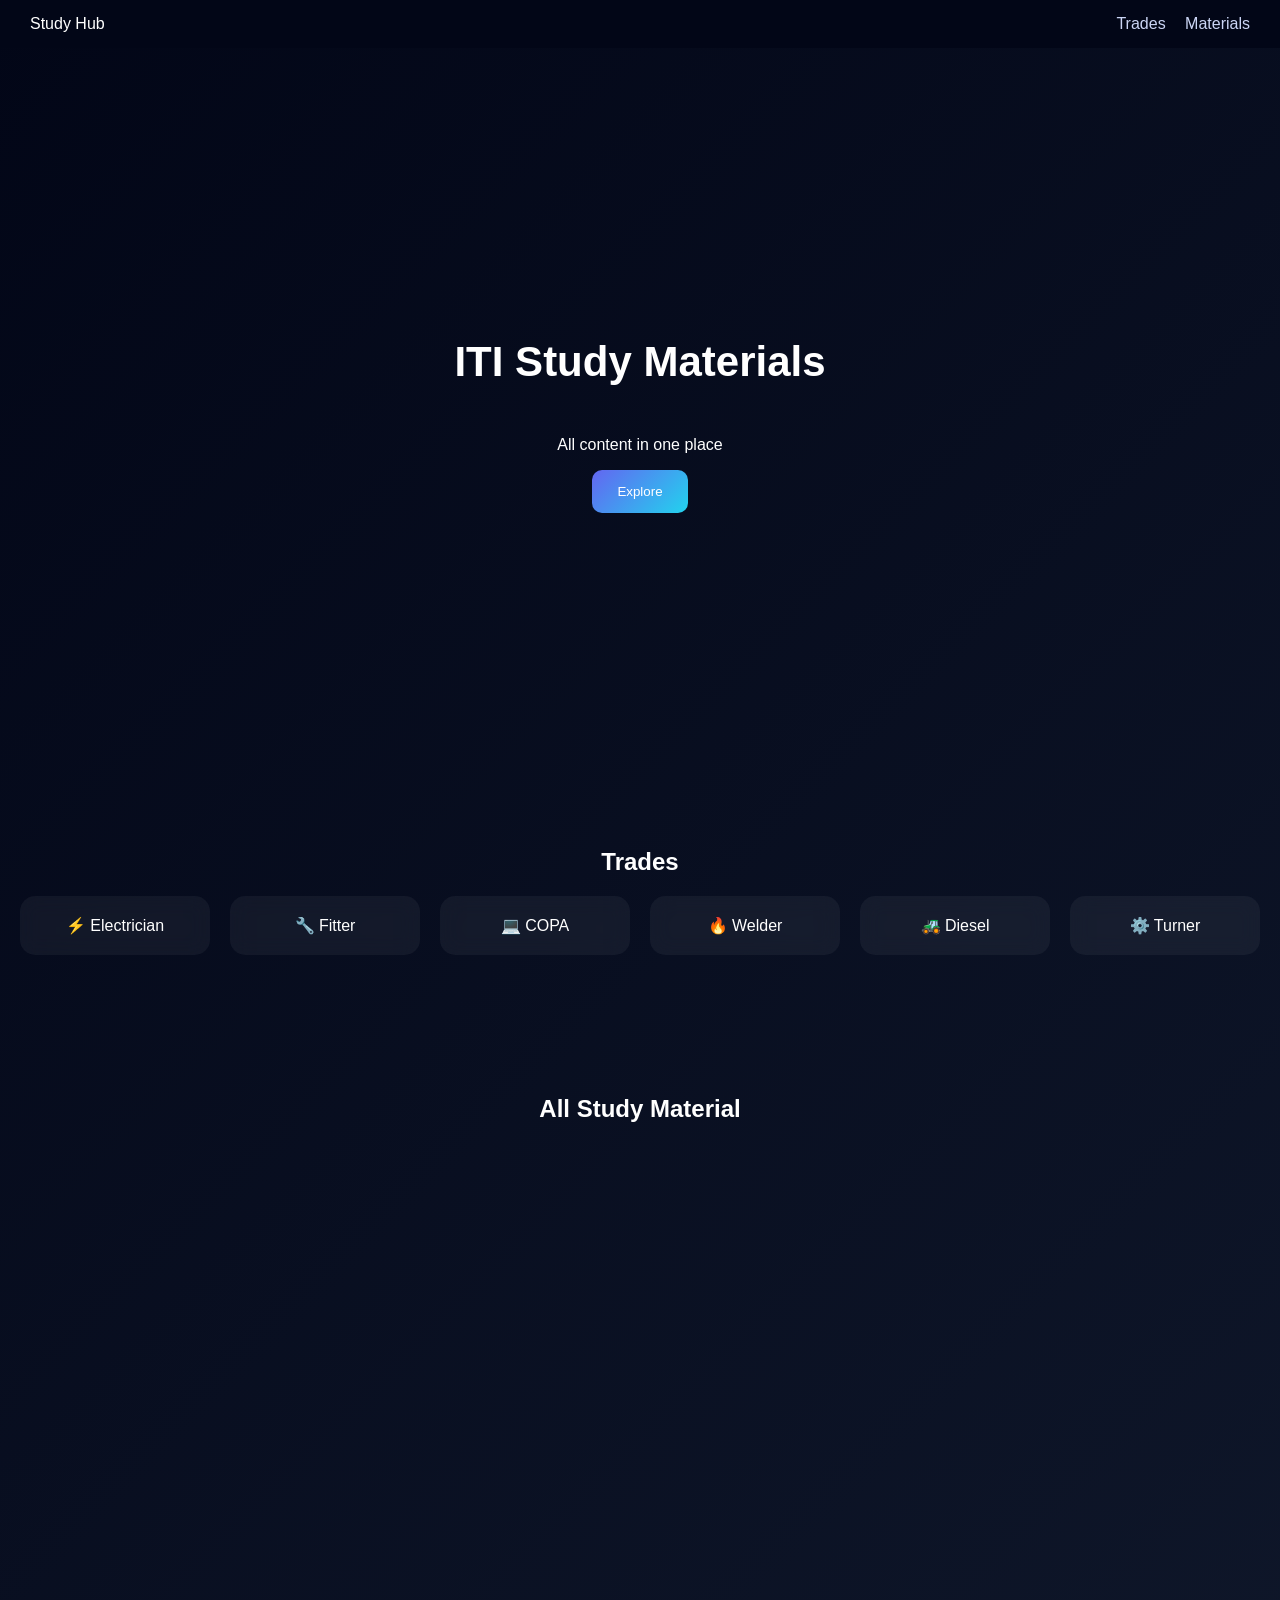
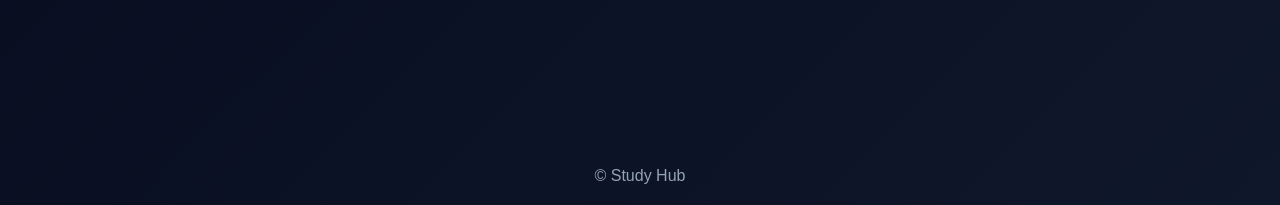
<file: index.html>
<!DOCTYPE html>
<html lang="en">
<head>
<meta charset="UTF-8">
<title>Study Hub</title>

<style>
body{
  margin:0;
  font-family:Arial;
  background:linear-gradient(135deg,#020617,#0f172a);
  color:white;
}

/* NAV */
.nav{
  display:flex;
  justify-content:space-between;
  padding:15px 30px;
  background:#020617;
  position:sticky;
  top:0;
}
.nav a{
  color:#cbd5f5;
  text-decoration:none;
  margin-left:15px;
}

/* HERO */
.hero{
  height:80vh;
  display:flex;
  flex-direction:column;
  justify-content:center;
  align-items:center;
  text-align:center;
}
.hero h1{
  font-size:42px;
}

/* BUTTON */
.btn{
  padding:14px 25px;
  border-radius:10px;
  background:linear-gradient(135deg,#6366f1,#22d3ee);
  border:none;
  color:white;
  cursor:pointer;
  transition:0.3s;
}
.btn:hover{
  transform:scale(1.1);
}

/* SECTION */
.section{
  padding:60px 20px;
  text-align:center;
}

/* GRID */
.grid{
  display:grid;
  grid-template-columns:repeat(auto-fit,minmax(180px,1fr));
  gap:20px;
  margin-top:20px;
}

/* CARD */
.card{
  padding:20px;
  border-radius:15px;
  background:rgba(255,255,255,0.05);
  backdrop-filter:blur(10px);
  cursor:pointer;
  transition:0.3s;
}
.card:hover{
  transform:translateY(-10px);
  box-shadow:0 0 20px #6366f1;
}

/* DRIVE */
iframe{
  width:100%;
  height:520px;
  border:none;
  border-radius:15px;
  margin-top:20px;
}

/* FOOTER */
.footer{
  text-align:center;
  padding:20px;
  color:#94a3b8;
}
</style>
</head>

<body>

<!-- NAV -->
<div class="nav">
  <div>Study Hub</div>
  <div>
    <a href="#trades">Trades</a>
    <a href="#materials">Materials</a>
  </div>
</div>

<!-- HERO -->
<section class="hero">
  <h1>ITI Study Materials</h1>
  <p>All content in one place</p>
  <button class="btn" onclick="go('materials')">Explore</button>
</section>

<!-- TRADES -->
<section id="trades" class="section">
  <h2>Trades</h2>

  <div class="grid">
    <div class="card" onclick="go('materials')">⚡ Electrician</div>
    <div class="card" onclick="go('materials')">🔧 Fitter</div>
    <div class="card" onclick="go('materials')">💻 COPA</div>
    <div class="card" onclick="go('materials')">🔥 Welder</div>
    <div class="card" onclick="go('materials')">🚜 Diesel</div>
    <div class="card" onclick="go('materials')">⚙️ Turner</div>
  </div>

</section>

<!-- MATERIALS -->
<section id="materials" class="section">
  <h2>All Study Material</h2>

  <!-- REAL DRIVE -->
  <iframe src="https://drive.google.com/embeddedfolderview?id=0B8lxEfA7LFv6NWsyWXlvZjFxbU0#grid"></iframe>

</section>

<!-- FOOTER -->
<div class="footer">
  © Study Hub
</div>

<script>
function go(id){
  document.getElementById(id).scrollIntoView({behavior:"smooth"});
}
</script>

</body>
</html>
</file>
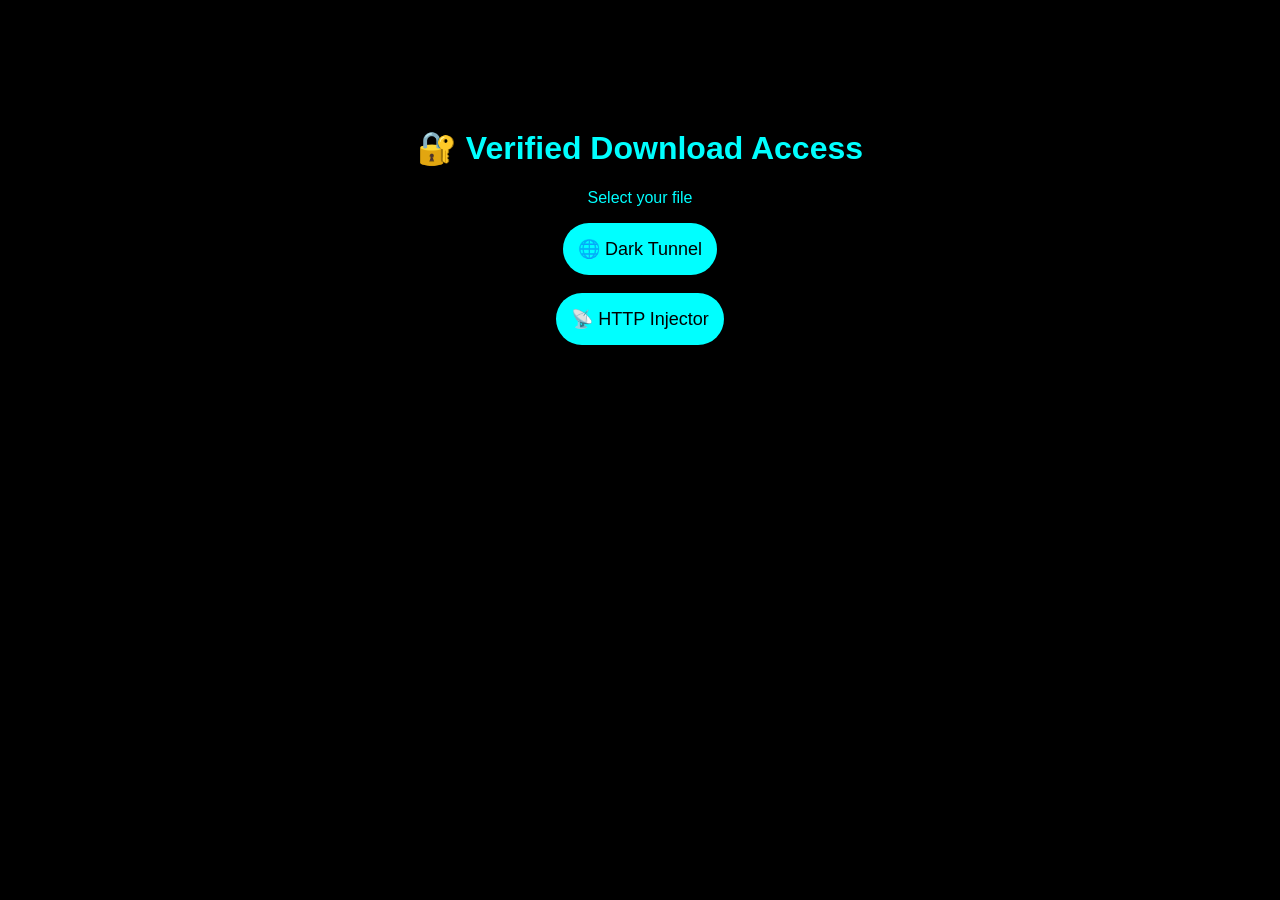
<file: download.html>
<!DOCTYPE html>
<html>
<head>
<title>Secure Download</title>
<style>
body{
background:black;
color:#00ffff;
text-align:center;
padding-top:100px;
font-family:Arial;
}
button{
padding:15px;
border:none;
border-radius:30px;
background:#00ffff;
color:black;
font-size:18px;
}
</style>
</head>

<body>

<h1>🔐 Verified Download Access</h1>

<p>Select your file</p>

<button onclick="download('vpn')">🌐 Dark Tunnel</button><br><br>
<button onclick="download('http')">📡 HTTP Injector</button>

<script>

function download(type){

let pass = prompt("Enter Password");

if(type==="vpn" && pass==="1234"){
window.location.href="vpn_config.dt.dark";
}

else if(type==="http" && pass==="4321"){
window.location.href="http_injector.ehi.ehi";
}

else{
alert("❌ Wrong Password");
}

}

</script>

</body>
</html>
</file>
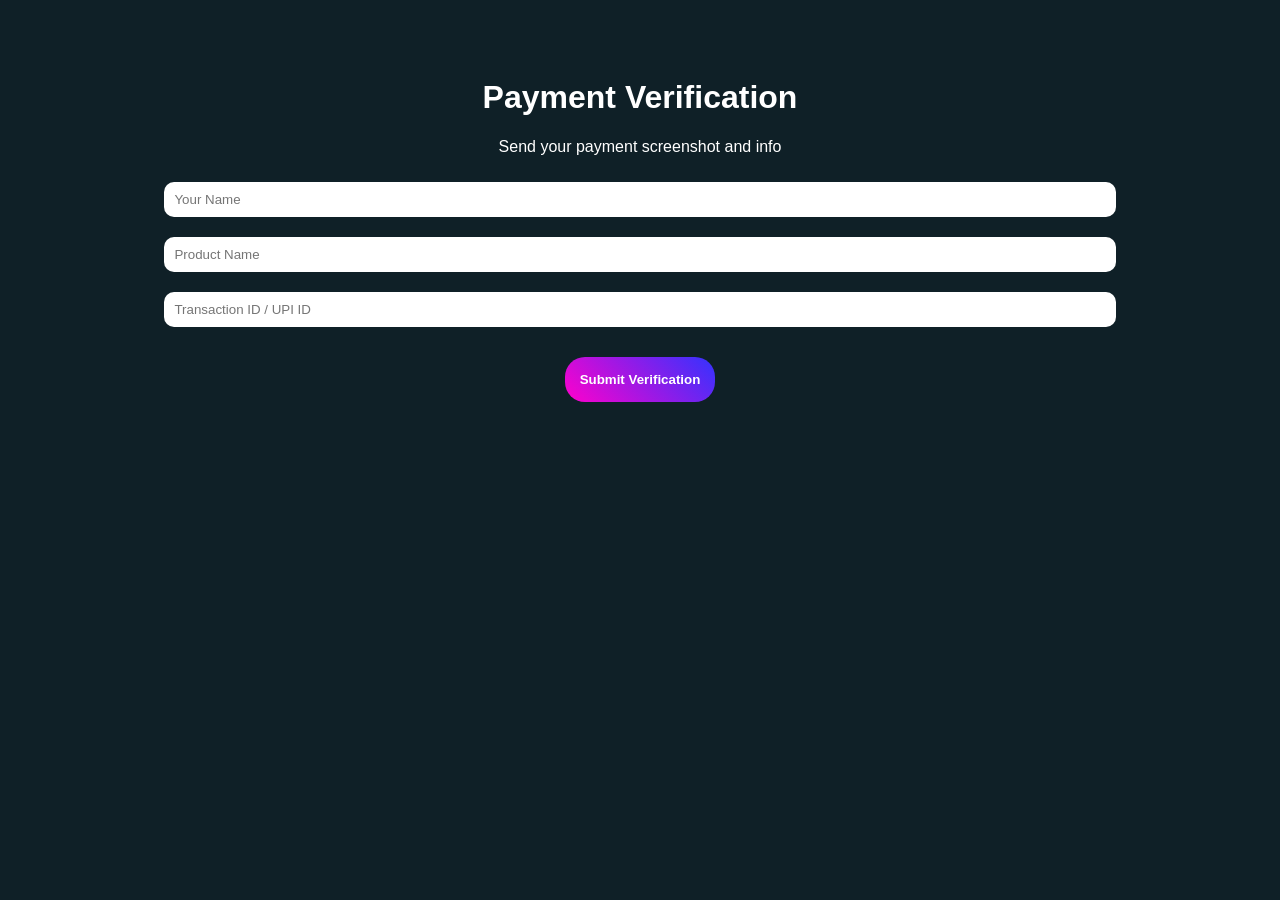
<file: payment.html>
<!DOCTYPE html>
<html lang="en">
<head>
<meta charset="UTF-8">
<meta name="viewport" content="width=device-width, initial-scale=1.0">
<title>Payment Verification</title>
<style>
body{background:#0f2027;color:white;font-family:Arial;text-align:center;padding:50px;}
input{padding:10px;margin:10px;border-radius:10px;border:none;width:80%;}
button{padding:15px;margin:20px;border:none;border-radius:20px;background:linear-gradient(45deg,#ff00cc,#3333ff);color:white;font-weight:bold;}
button:hover{background:linear-gradient(45deg,#00ffd5,#0072ff);}
</style>
</head>
<body>
<h1>Payment Verification</h1>
<p>Send your payment screenshot and info</p>

<form action="https://formsubmit.co/bb8800431@gmail.com" method="POST">
<input type="text" name="Name" placeholder="Your Name" required><br>
<input type="text" name="Product" placeholder="Product Name" required><br>
<input type="text" name="Transaction" placeholder="Transaction ID / UPI ID" required><br>
<input type="hidden" name="_captcha" value="false">
<button type="submit">Submit Verification</button>
</form>
</body>
</html>
</file>
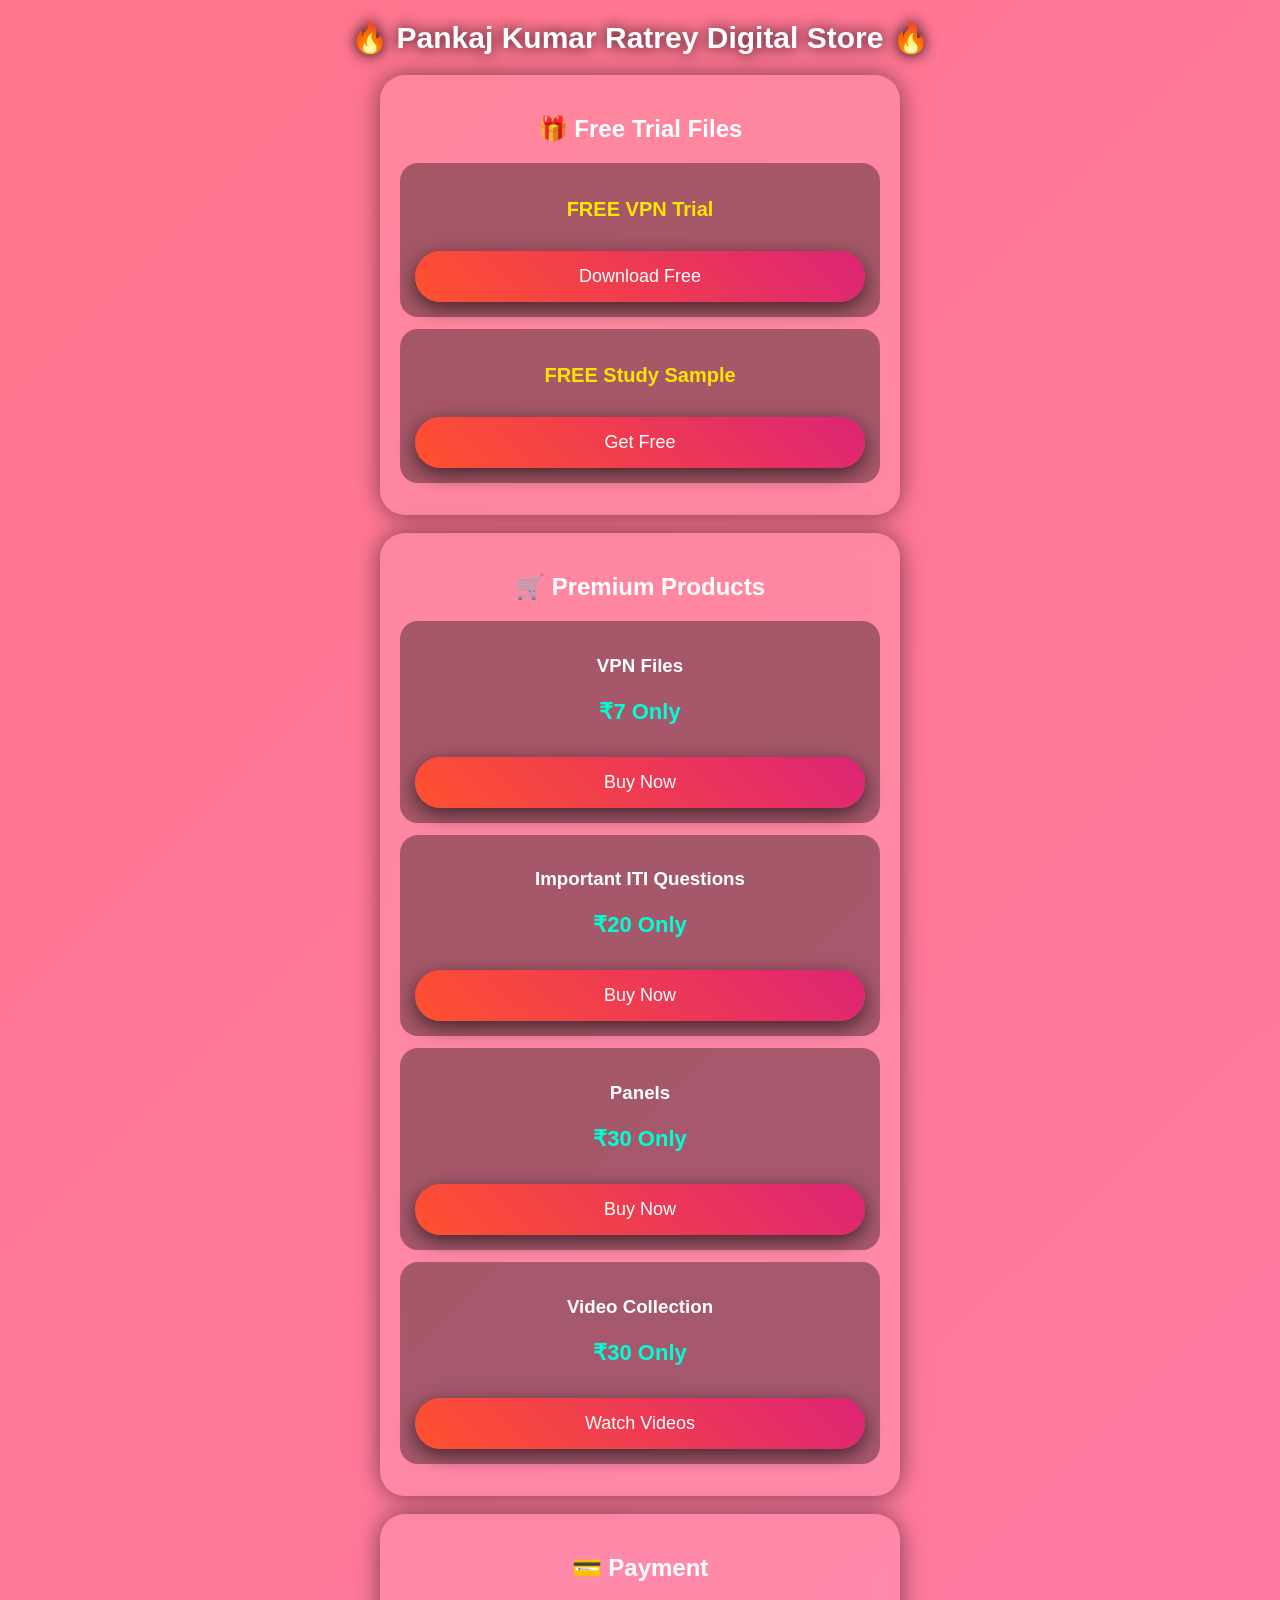
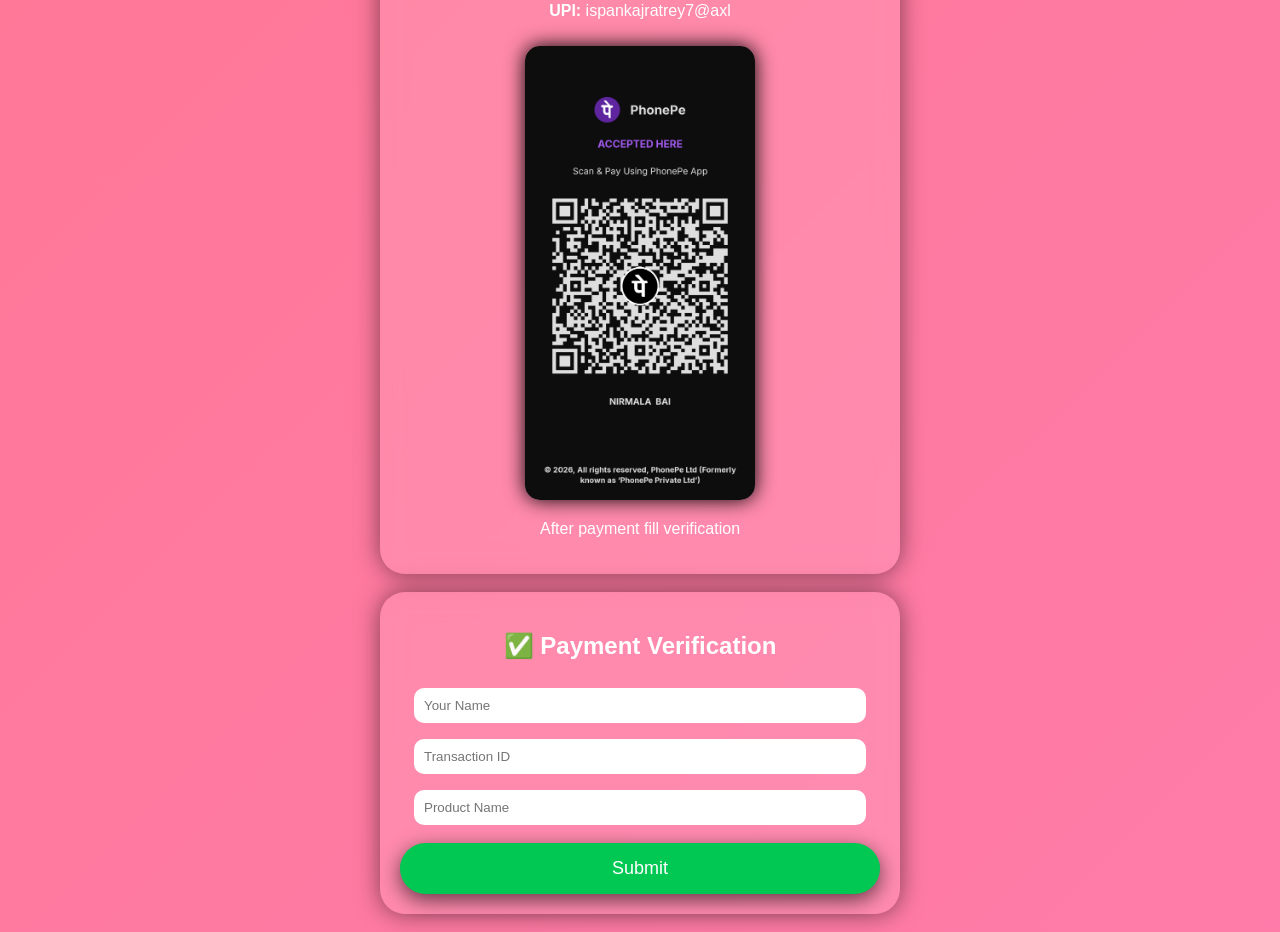
<file: store.html>
<!DOCTYPE html>
<html>
<head>
<title>Pankaj Digital Store</title>
<meta name="viewport" content="width=device-width, initial-scale=1">

<style>
body{
margin:0;
font-family:Arial;
background:linear-gradient(135deg,#ff758c,#ff7eb3,#65d6ce,#7a77ff);
background-size:400% 400%;
animation:bgmove 12s infinite;
color:white;
text-align:center;
}

@keyframes bgmove{
0%{background-position:0% 50%;}
50%{background-position:100% 50%;}
100%{background-position:0% 50%;}
}

h1{
font-size:30px;
text-shadow:0 0 15px black;
}

.container{
width:92%;
max-width:520px;
margin:auto;
}

.card{
background:rgba(255,255,255,0.12);
padding:20px;
margin:18px 0;
border-radius:25px;
backdrop-filter:blur(12px);
box-shadow:0 0 25px rgba(0,0,0,0.5);
}

.product{
background:rgba(0,0,0,0.35);
padding:15px;
margin:12px 0;
border-radius:18px;
}

.price{
font-size:22px;
color:#00ffd5;
font-weight:bold;
}

.free{
color:#ffe600;
font-size:20px;
font-weight:bold;
}

button{
width:100%;
padding:15px;
margin-top:10px;
border:none;
border-radius:35px;
font-size:18px;
cursor:pointer;
color:white;
background:linear-gradient(45deg,#ff512f,#dd2476);
box-shadow:0 6px 20px rgba(0,0,0,0.6);
transition:0.3s;
}

button:hover{
transform:scale(1.06);
background:linear-gradient(45deg,#36d1dc,#5b86e5);
}

.qr{
width:230px;
margin-top:10px;
border-radius:15px;
box-shadow:0 0 20px black;
}

input{
width:90%;
padding:10px;
margin:8px;
border-radius:10px;
border:none;
}

.submit{
background:#00c853;
}
</style>
</head>

<body>

<h1>🔥 Pankaj Kumar Ratrey Digital Store 🔥</h1>

<div class="container">

<div class="card">
<h2>🎁 Free Trial Files</h2>

<div class="product">
<p class="free">FREE VPN Trial</p>
<button onclick="alert('Free trial coming soon')">Download Free</button>
</div>

<div class="product">
<p class="free">FREE Study Sample</p>
<button onclick="alert('Free study file coming soon')">Get Free</button>
</div>
</div>

<div class="card">
<h2>🛒 Premium Products</h2>

<div class="product">
<h3>VPN Files</h3>
<p class="price">₹7 Only</p>
<button onclick="pay()">Buy Now</button>
</div>

<div class="product">
<h3>Important ITI Questions</h3>
<p class="price">₹20 Only</p>
<button onclick="pay()">Buy Now</button>
</div>

<div class="product">
<h3>Panels</h3>
<p class="price">₹30 Only</p>
<button onclick="pay()">Buy Now</button>
</div>

<div class="product">
<h3>Video Collection</h3>
<p class="price">₹30 Only</p>
<button onclick="pay()">Watch Videos</button>
</div>

</div>

<div class="card">
<h2>💳 Payment</h2>
<p><b>UPI:</b> ispankajratrey7@axl</p>
<img src="phonepe_qr.png" class="qr">
<p>After payment fill verification</p>
</div>

<div class="card">
<h2>✅ Payment Verification</h2>
<input type="text" placeholder="Your Name">
<input type="text" placeholder="Transaction ID">
<input type="text" placeholder="Product Name">
<button class="submit">Submit</button>
</div>

</div>

<script>
function pay(){
alert("Scan QR and pay. Then submit verification.");
}
</script>

</body>
</html>
</file>
